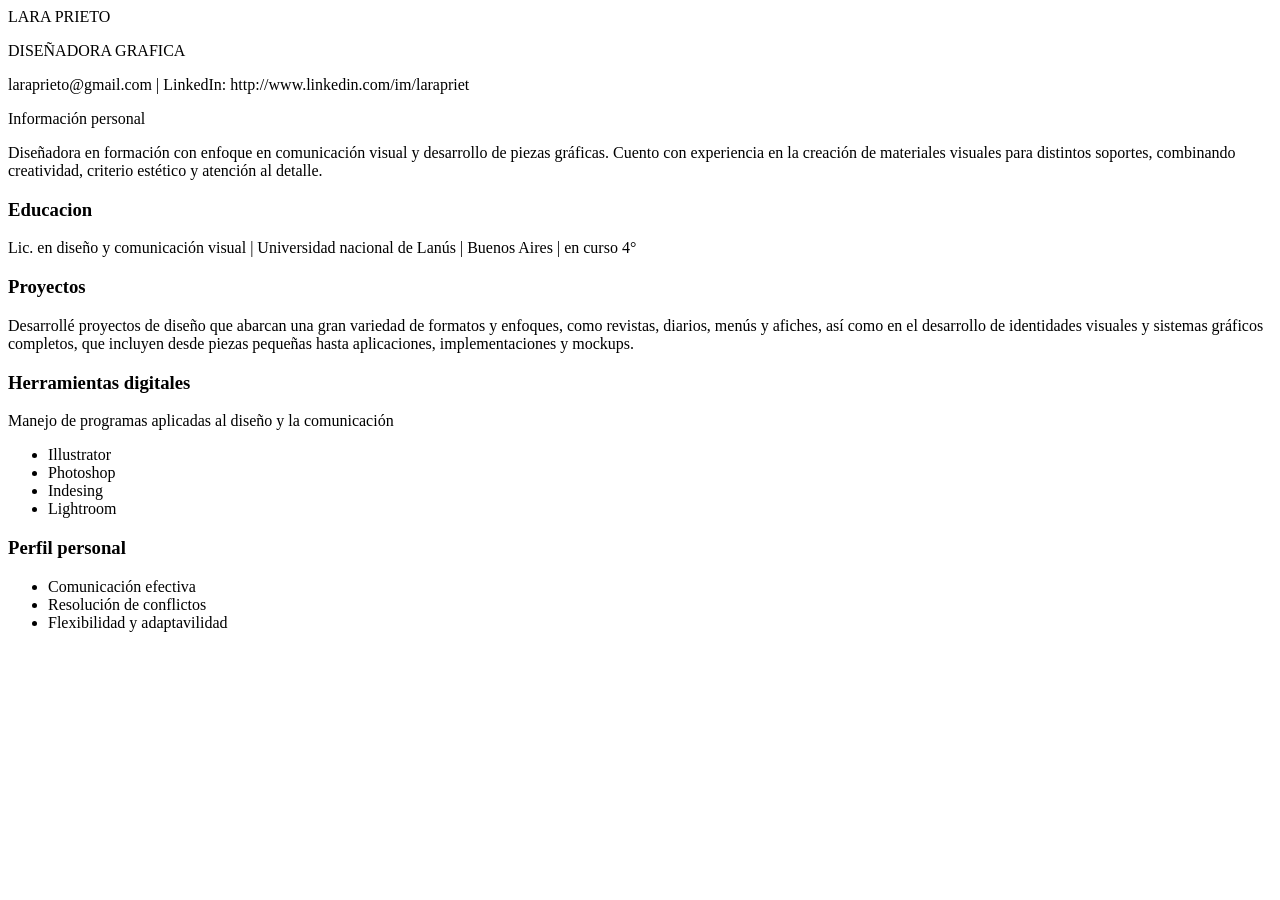
<file: index.html>
<!DOCTYPE html>
    <head> 
        <meta charset="utf-8"/>
        <title>CV Prieto Lara</title>
    </head>
    <body>
        <head></head>

        <main>
            <header 
                     <h1>LARA PRIETO</h1>
                   <link href="estilo.css" type="text/css">
            </header>

                     <p>DISEÑADORA GRAFICA</p>
                     <p>laraprieto@gmail.com | LinkedIn: http://www.linkedin.com/im/larapriet
                     </p>

            <section1
                <h3>Información personal</h3>
                <p>Diseñadora en formación con enfoque en comunicación visual y desarrollo de piezas gráficas. Cuento con experiencia en la
creación de materiales visuales para distintos soportes, combinando creatividad, criterio estético y atención al detalle.
            </section>
            <section>
                <h3>Educacion</h3>
                <p>Lic. en diseño y comunicación visual | Universidad nacional de Lanús | Buenos Aires | en curso 4°</p>
            </section>
            <section>
                <h3>Proyectos</h3>
                <p>Desarrollé proyectos de diseño que abarcan una gran variedad de formatos y enfoques, como revistas, diarios, menús y afiches, así como en el desarrollo de identidades visuales y sistemas
gráficos completos, que incluyen desde piezas pequeñas hasta aplicaciones, implementaciones y mockups.
</p>
            </section>
            <h3>Herramientas digitales</h3>
            <p>Manejo de programas aplicadas al diseño y la comunicación</p>
            <ul>
                <li>Illustrator</li>
                <li>Photoshop</li>
                <li>Indesing</li>
                <li>Lightroom</li>
            </ul>
        </main>

        <footer>
           <h3>Perfil personal</h3> 
           <ul>
            <li>Comunicación efectiva</li>
            <li>Resolución de conflictos</li>
            <li>Flexibilidad y adaptavilidad</li>
           </ul>
        </footer>
    </body>
</html>
</file>
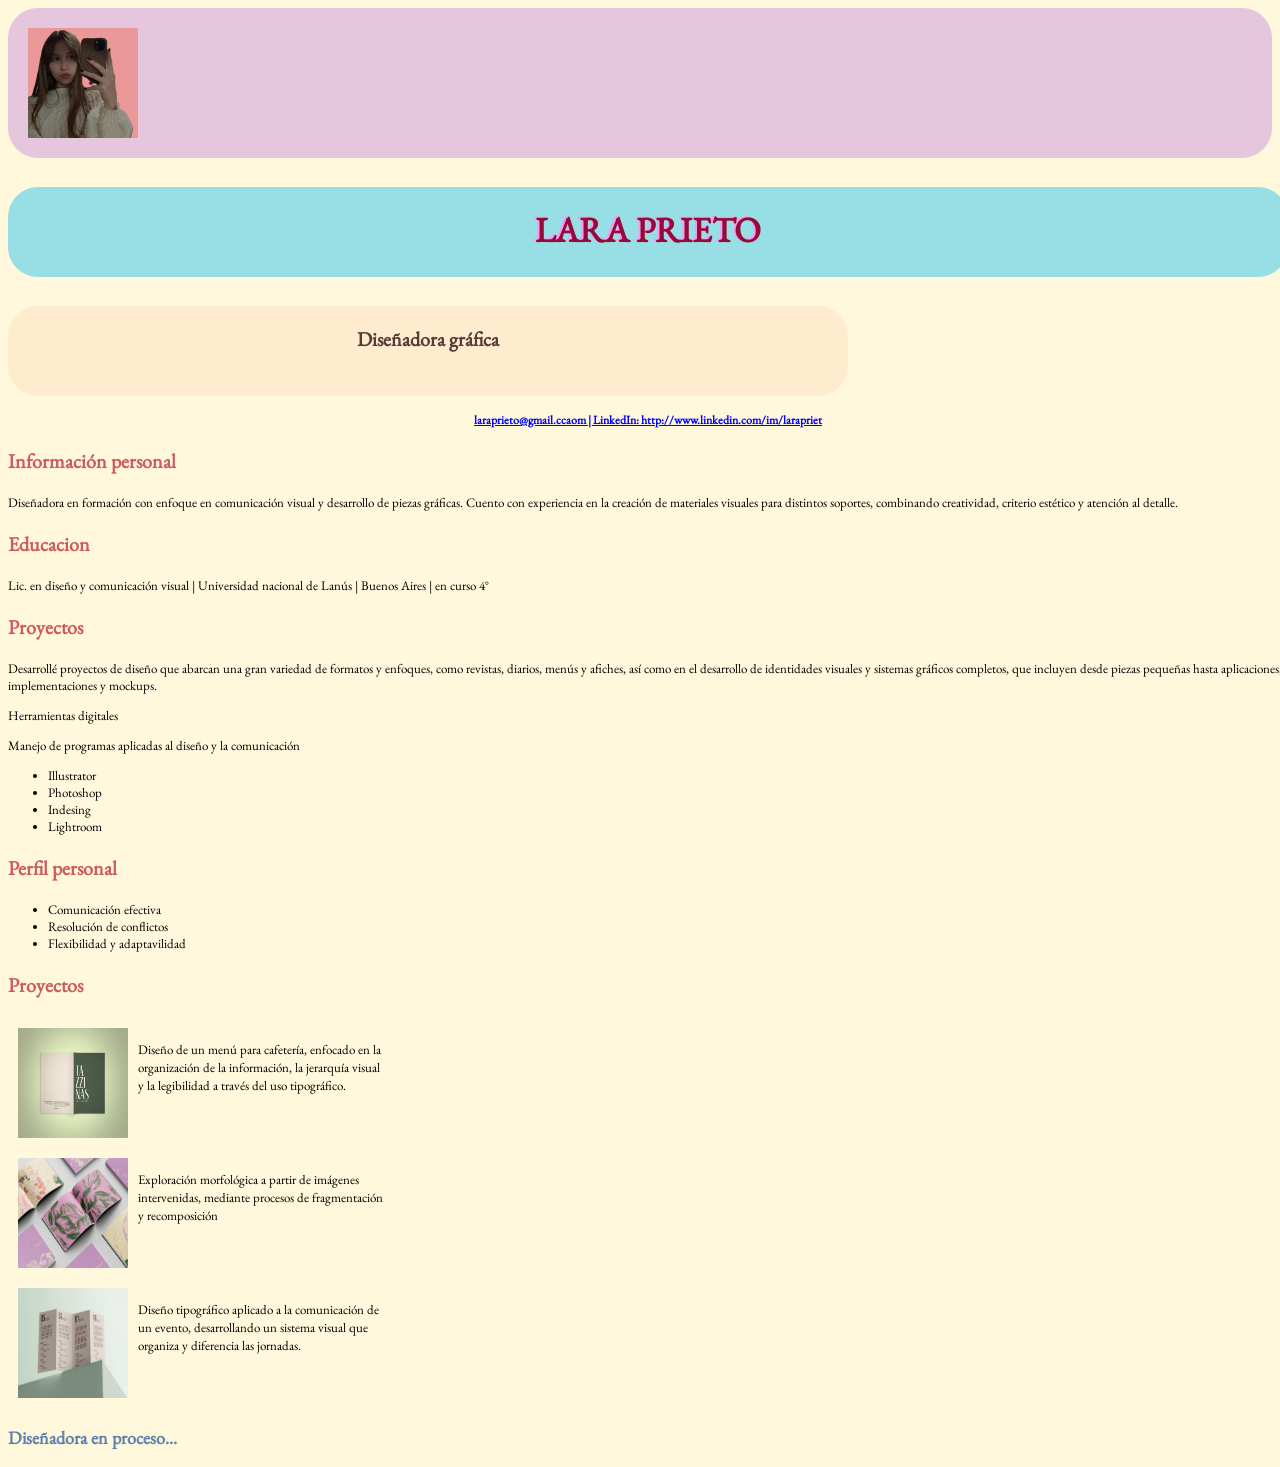
<file: CSS/index.html>
<!DOCTYPE html>

<head>
    <meta charset="UTF-8" />
    <title>CV Prieto Lara</title>
    <link rel="styLesheet" href="estilo.css">
</head>

<body>

    <main>
        <header>
            <img src="img/lara.img.jpeg"="foto lara cv" width="110" height="110" />
        </header>

        <section>
            <h1> LARA PRIETO</h1>
            <h2>Diseñadora gráfica</h2>
            <h4>laraprieto@gmail.ccaom | LinkedIn: http://www.linkedin.com/im/larapriet
            </h4>
        </section>

        <section id="inicio">
            <h3>Información personal</h3>
            <p>Diseñadora en formación con enfoque en comunicación visual y desarrollo de piezas gráficas. Cuento con
                experiencia en la
                creación de materiales visuales para distintos soportes, combinando creatividad, criterio estético y
                atención al detalle.
        </section>

        <section id= "Educacion">
            <h3>Educacion</h3>
            <p>Lic. en diseño y comunicación visual | Universidad nacional de Lanús | Buenos Aires | en curso 4°</p>
        </section>

        <section>
            <h3>Proyectos</h3>
            <p>Desarrollé proyectos de diseño que abarcan una gran variedad de formatos y enfoques,
                como revistas, diarios, menús y afiches, así como en el desarrollo de identidades visuales
                y sistemas gráficos completos, que incluyen desde piezas pequeñas hasta aplicaciones,
                implementaciones y mockups.
            </p>
        </section>

        <section id= "Herramientas"
            <h3>Herramientas digitales</h3>
            <p>Manejo de programas aplicadas al diseño y la comunicación</p>
            <ul>
                <li>Illustrator</li>
                <li>Photoshop</li>
                <li>Indesing</li>
                <li>Lightroom</li>
            </ul>
        </section>

        <section>
            <h3>Perfil personal</h3>

            <ul>
                <li>Comunicación efectiva</li>
                <li>Resolución de conflictos</li>
                <li>Flexibilidad y adaptavilidad</li>
            </ul>
        </section>

        <section id="Proyectos">

            <h3>Proyectos</h3>

            <article>
                <img src="img/tipografia2.jpeg"="proyectos1" width="110" height="110" />
                <div>
                      <p>Diseño de un menú para cafetería, enfocado en la organización de la información,
                    la jerarquía visual y la legibilidad a través del uso tipográfico.</p>
                </div>
            </article>

            <article>
                <img src="img/medios3.jpeg"="proyectos2" width="110" height="110" />
                <div>
                    <p>Exploración morfológica a partir de imágenes intervenidas,
                    mediante procesos de fragmentación y recomposición</p>
                </div>
            </article>

            <article>
                <img src="img/tipografia3.jpeg"="proyectos3" width="110" height="110" />
                <div>
                   <p>Diseño tipográfico aplicado a la comunicación de un evento,
                    desarrollando un sistema visual que organiza y diferencia las jornadas.</p>
                </div>
            </article>

        </section>

    </main>


    <footer>
        <h3 class="footer-text"> Diseñadora en proceso...</h3>
    </footer>
</body>

</html>
</file>
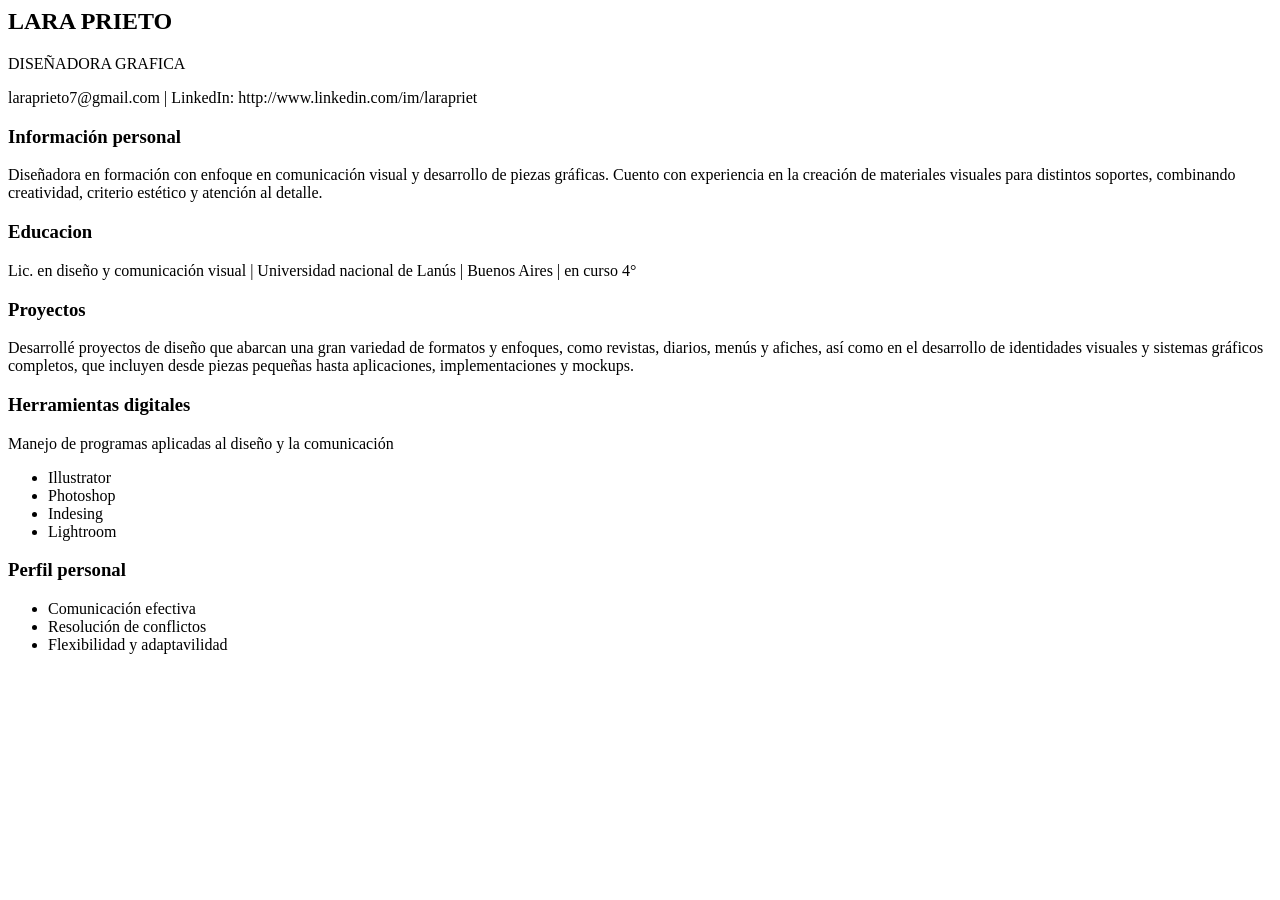
<file: HTML/img/index.html>
<!DOCTYPE html<html>
    <head>
        <meta charset="utf-8"/>
        <title>CV Prieto Lara</title>
    </head>
    <body>
        <head></head>
        <main>
            <section>
                    <h1>LARA PRIETO</h1>
                     <p>DISEÑADORA GRAFICA</p>
                     <p>laraprieto7@gmail.com | LinkedIn: http://www.linkedin.com/im/larapriet
                     </p>

            </section>
            <section>
                <h3>Información personal</h3>
                <p>Diseñadora en formación con enfoque en comunicación visual y desarrollo de piezas gráficas. Cuento con experiencia en la
creación de materiales visuales para distintos soportes, combinando creatividad, criterio estético y atención al detalle.
            </section>
            <section>
                <h3>Educacion</h3>
                <p>Lic. en diseño y comunicación visual | Universidad nacional de Lanús | Buenos Aires | en curso 4°</p>
            </section>
            <section>
                <h3>Proyectos</h3>
                <p>Desarrollé proyectos de diseño que abarcan una gran variedad de formatos y enfoques, como revistas, diarios, menús y afiches, así como en el desarrollo de identidades visuales y sistemas
gráficos completos, que incluyen desde piezas pequeñas hasta aplicaciones, implementaciones y mockups.
</p>
            </section>
        </main>
        <footer>
            <h3>Herramientas digitales</h3>
            <p>Manejo de programas aplicadas al diseño y la comunicación</p>
            <ul>
                <li>Illustrator</li>
                <li>Photoshop</li>
                <li>Indesing</li>
                <li>Lightroom</li>
            </ul>
           <h3>Perfil personal</h3> 
           <ul>
            <li>Comunicación efectiva</li>
            <li>Resolución de conflictos</li>
            <li>Flexibilidad y adaptavilidad</li>
           </ul>
        </footer>
    </body>
</html>
</file>
<file: estilo.css>
@cahrset "utl-8";
/* CSS Document */

@font-face {
    font-family: "monterrat";
    src: url(fonts/Montserrat-Medium.ttf) format(.ttf);
    font-weight: normal;
    font-styles: italic;
}

h1 {
    font-family:"montserarrat", sans-serif;
    text-align: center;
}

h1 {
    font-family: "montserrat" sans-serif;
    color:aqua;
    text-align: center;
   }
</file>
<file: CSS/estilo.css>
/* CSS DOCUMENT */
@charset "UTF-8";

@font-face {
    font-family: "ebgaramond regular";
    src: url(fonts/EBGaramond-Regular.ttf) format(truetype);
    font-weight: normal;
    font-size: large;
}

@font-face {
    font-family: "ebgaramond bold" format(truetype);
    src: url(fonts/EBGaramond-Bold.ttf);
    font-weight: bold;
    font-size: large;
}

@font-face {
    font-family: "ebgaramond italic" format(truetype);
    src: url(fonts/EBGaramond-Italic.ttf);
    font-weight: normal;
    font-size: italic;
}

@font-face {
    font-family: "coda bold" format(truetype);
    src: url(fonts/Coda-ExtraBold.ttf);
    font-weight: bold;
    font-size: large;
}

* {
    font-family: "ebgaramond regular", sans-serif;
    font-size: 13px;
    text-wrap-style: pretty;
}

body {
    background-color: cornsilk;
}

header {
    display: flex;
    justify-content: space-between;
    align-items: center;
    flex-wrap: wrap;
    padding: 20px;
    background-color: rgb(230, 198, 220);
    border-color: aqua;
    border-radius: 30px;
}

section {
    width: 100vw;
}

/* aplicaiones tipograficas */

h1 {
    font-family: "coda bold" sans-serif;
    color: rgb(148, 11, 57);
    font-size: 35px;
    text-align: center;
    background-color: #97dfe4;
    padding: 20px;
    height: 50px;
    border-radius: 30px;
    text-shadow: -2px -1px 0px rgb(255, 147, 246);
}

h2 {
    font-family: "coda bold" sans-serif;
    color: rgb(87, 59, 59);
    font-size: 20px;
    text-align: center;
    background-color: blanchedalmond;
    margin: 0px;
    padding: 20px;
    height: 50px;
    max-width: 800px;
    border-radius: 30px;
}


h3 {
    font-family: "coda bold" sans-serif;
    color: indianred;
    font-size: 20px;
}

h4 {
    font-family: "ebgaramond regular" sans-serif;
    color: blue;
    font-size: 12px;
    text-align: center;
    text-decoration: underline;
}

#Proyectos article {
    display: flex;
    align-content: space-between;
    flex-wrap: nowrap;
    flex-direction: row;
    justify-content: flex-start;
    gap: 10px;
    padding: 10px;
    align-items: flex-start;
}

#Proyectos article p {
    max-width: 250px;
    line-height: 18px;
}

.footer-text { 
    color: rgb(93, 129, 175);
    font-size: 18px;
}
</file>
